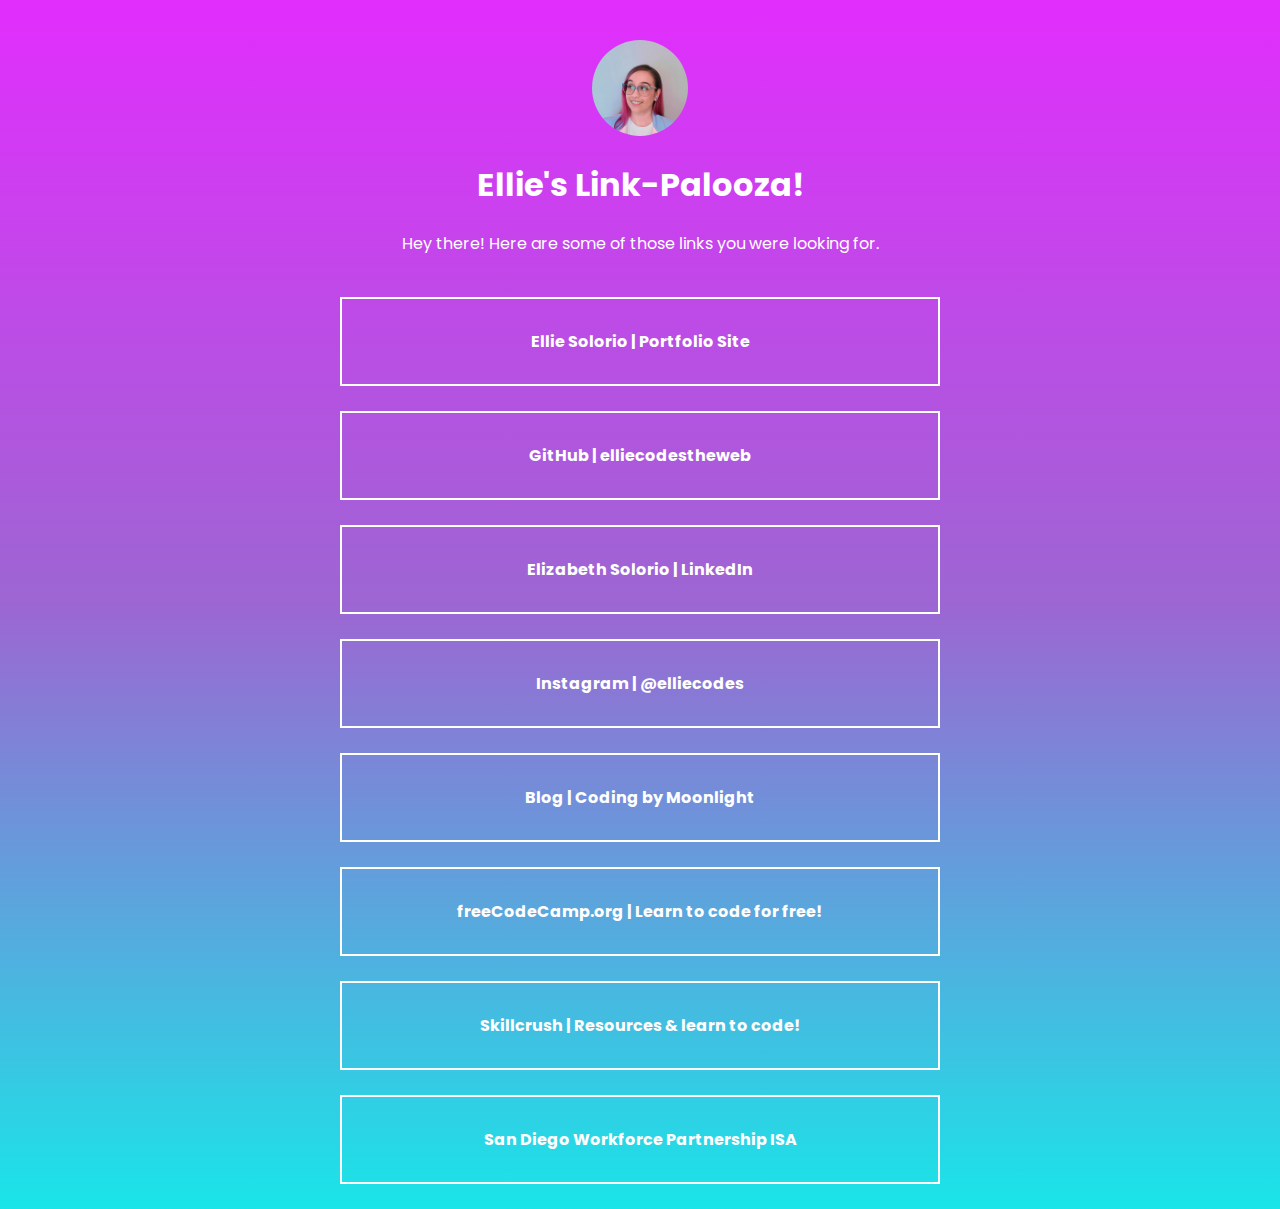
<file: index.html>
<!DOCTYPE html>
<html lang="en">
<head>
    <!-- Global site tag (gtag.js) - Google Analytics -->
    <script async src="https://www.googletagmanager.com/gtag/js?id=UA-129407153-1"></script>
    <script>
        window.dataLayer = window.dataLayer || [];
        function gtag(){dataLayer.push(arguments);}
        gtag('js', new Date());
    
        gtag('config', 'UA-129407153-1');
    </script>

    <meta charset="UTF-8">
    <meta http-equiv="X-UA-Compatible" content="IE=edge">
    <meta name="viewport" content="width=device-width, initial-scale=1.0">
    <link rel="stylesheet" type="text/css" href="linkpaloozastyle.css">
    <title>Ellie's Link-Palooza!</title>
</head>
<body>
    <div class="main-container">

        <div class="top-banner">
            <img src="pastel-ellie.png">
            <h1>Ellie's Link-Palooza!</h1>
            <p>Hey there! Here are some of those links you were looking for.</p>
        </div>

        <div class="link-container">

            <div class="link-box">
                <a href="https://www.elliesolorio.com/" target="_blank" rel="noopener noreferrer">Ellie Solorio | Portfolio Site</a>
            </div>

            <div class="link-box">
                <a href="https://github.com/elliecodestheweb" target="_blank" rel="noopener noreferrer">GitHub | elliecodestheweb</a>
            </div>

            <div class="link-box">
                <a href="https://www.linkedin.com/in/elizabeth-solorio/" target="_blank" rel="noopener noreferrer">Elizabeth Solorio | LinkedIn</a>
            </div>

            <div class="link-box">
                <a href="https://www.instagram.com/elliecodes/" target="_blank" rel="noopener noreferrer">Instagram | @elliecodes</a>
            </div>

            <div class="link-box">
                <a href="https://elliecodesbymoonlight.wordpress.com/" target="_blank" rel="noopener noreferrer">Blog | Coding by Moonlight</a>
            </div>

            <div class="link-box">
                <a href="https://www.freecodecamp.org/" target="_blank" rel="noopener noreferrer">freeCodeCamp.org | Learn to code for free!</a>
            </div>

            <div class="link-box">
                <a href="https://skillcrush.com/" target="_blank" rel="noopener noreferrer">Skillcrush | Resources &amp; learn to code!</a>
            </div>

            <div class="link-box">
                <a href="https://workforce.org/isa/" target="_blank" rel="noopener noreferrer">San Diego Workforce Partnership ISA</a>
            </div>

        </div>
    </div>
</body>
</html>
</file>
<file: linkpaloozastyle.css>
@import url('https://fonts.googleapis.com/css2?family=Poppins&display=swap');

html {
    min-height: 100vh;
    background-size: cover;
    background: rgb(25,229,232);
    background: linear-gradient(0deg, rgba(25,229,232,1) 0%, rgba(156,102,210,1) 50%, rgba(226,45,253,1) 100%);
}

body {
    display: flex;
    justify-content: center;
    align-items: center;
    margin: 0px auto;
    height: 100%;
    width: 100%;
    max-width: 800px;
}

h1, a, p {
    color: white;
    text-decoration: none;
    font-family: 'Poppins', sans-serif;
}

a {
    display: block;
    font-weight: bold;
    border: 2px solid white;
    padding: 30px 10px;
}

a:hover {
    color: rebeccapurple;
    background: rgba(255, 255, 255, 0.651);
    transition: ease-in .3s;
}

.main-container {
    display: flex;
    flex-direction: column;
    justify-content: center;
    margin-top: 5%;
    text-align: center;
    width: 75%;
}

.link-container {
    text-align: center;
    justify-content: space-between;
}

.top-banner, .link-box {
    margin-bottom: 25px;
}

img {
    height: 96px;
    width: 96px;
    border-radius: 50%;
    object-fit: contain;
    object-position: initial;
}
</file>
